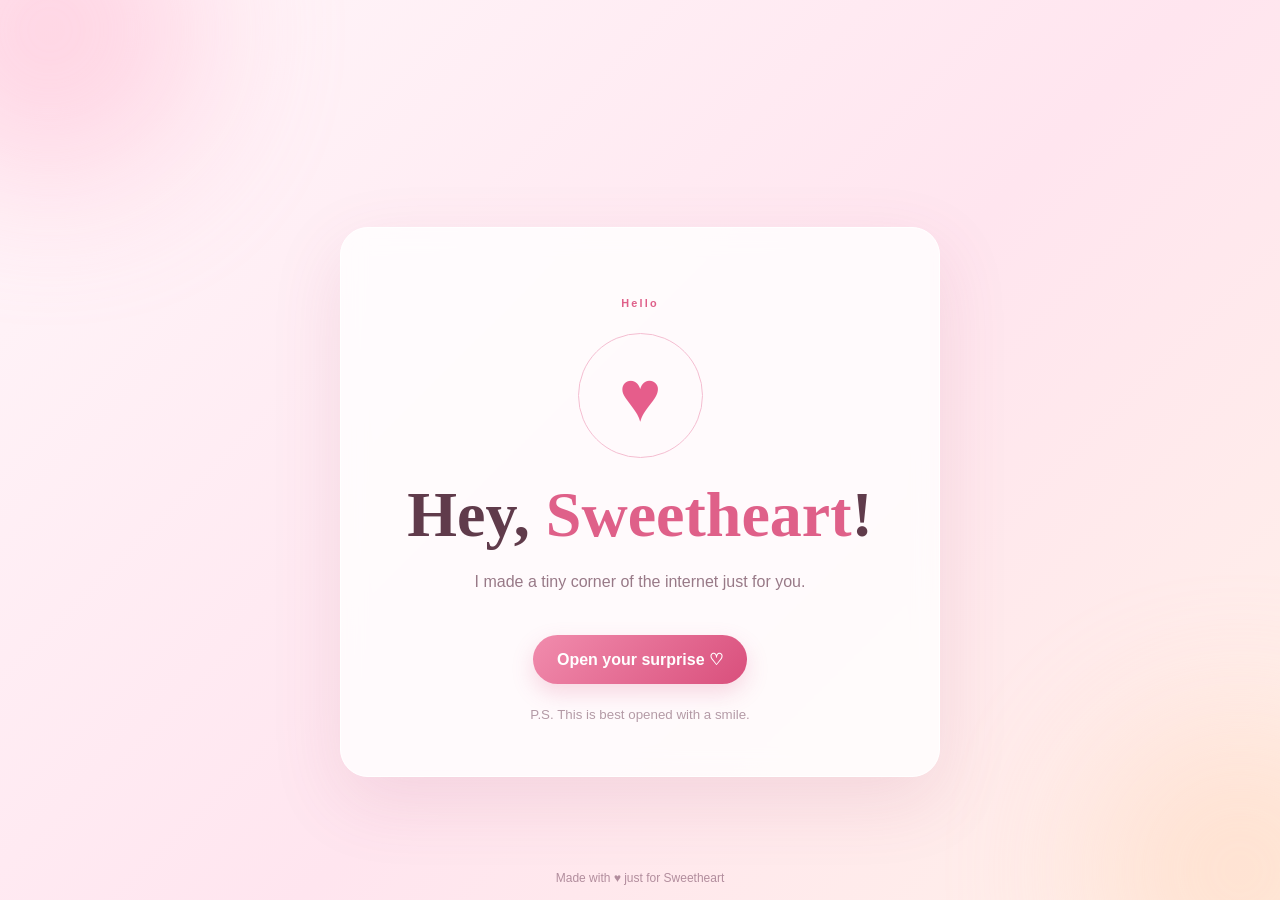
<file: index.html>
<!doctype html>
<html lang="en">
<head>
<meta charset="UTF-8"><meta name="viewport" content="width=device-width,initial-scale=1">
<meta name="theme-color" content="#fff0f5"><title>For Sweetheart ❤️</title>
<link rel="stylesheet" href="css/style.css">
</head>
<body>
<div class="glow g1"></div><div class="glow g2"></div><div id="hearts"></div>
<main class="card">
<section class="screen active" id="welcome">
<p class="eyebrow">Hello</p><div class="orbit">♥</div>
<h1>Hey, <em>Sweetheart</em>!</h1><p>I made a tiny corner of the internet just for you.</p>
<button id="start">Open your surprise ♡</button><small>P.S. This is best opened with a smile.</small>
</section>
<section class="screen" id="letter">
<p class="eyebrow">A MESSAGE FROM MY HEART</p><h2>Something is waiting for you…</h2>
<button class="envelope-wrap" id="envelope" aria-label="Open the letter">
<span class="envelope"><span class="paper">For you, Sweetheart<br><b>♥</b></span><span class="flap"></span><span class="front"></span><span class="seal">♥</span></span>
<span class="hint">Tap the envelope to open it</span></button>
</section>
<section class="screen" id="message">
<p class="eyebrow">JUST FOR YOU</p><div class="mini-heart">♥</div><h2>Dear Sweetheart,</h2>
<p id="typed" class="typed"></p><p class="signature">With love,<br><strong>Love</strong> ♥</p>
<button id="last">One last thing… ♡</button>
</section>
<section class="screen" id="final">
<p class="eyebrow">ALWAYS AND FOREVER</p><div class="big-heart">♥</div>
<h1>You are <em>special</em>.</h1>
<p>If I could choose one person to make smile today, it would always be you, Sweetheart. ❤️</p>
<p class="forever">Sending you the biggest hug. ♡</p><button class="link-btn" id="again">Watch it again ↻</button>
</section>
</main><footer>Made with ♥ just for Sweetheart</footer>
<script src="js/script.js"></script>
</body></html>
</file>
<file: css/style.css>
*{box-sizing:border-box}body{margin:0;min-height:100vh;display:grid;place-items:center;padding:24px 14px 55px;overflow:hidden;color:#603b4b;font-family:Arial,sans-serif;text-align:center;background:linear-gradient(135deg,#fff7fa,#ffe5ef 55%,#fff0e8)}.glow{position:fixed;width:300px;height:300px;border-radius:50%;filter:blur(75px);opacity:.45;pointer-events:none}.g1{background:#ffacc9;top:-120px;left:-100px}.g2{background:#ffd3b5;right:-110px;bottom:-120px}.card{z-index:1;width:min(100%,600px);min-height:550px;padding:35px 22px;display:grid;place-items:center;border:1px solid #fff;border-radius:28px;background:#ffffffc9;box-shadow:0 24px 70px #a94f7020;backdrop-filter:blur(12px)}.screen{display:none;width:100%;animation:enter .7s ease}.screen.active{display:block}@keyframes enter{from{opacity:0;transform:translateY(15px)}to{opacity:1;transform:none}}.eyebrow{font-size:.68rem;letter-spacing:.2em;font-weight:bold;color:#df6089}h1,h2{font-family:Georgia,serif}h1{font-size:clamp(2.5rem,8vw,4rem);margin:15px 0}h2{font-size:clamp(1.8rem,6vw,2.5rem)}em{font-style:normal;color:#df6089}p{line-height:1.8;color:#987987}button{border:0;border-radius:30px;padding:15px 24px;margin:22px 5px 8px;color:white;background:linear-gradient(135deg,#f18cad,#d94f7c);font-size:1rem;font-weight:bold;cursor:pointer;box-shadow:0 9px 22px #d94f7c35;transition:.2s}button:hover{transform:translateY(-3px)}small{display:block;color:#b49aa6;margin-top:15px}.orbit{width:125px;height:125px;margin:20px auto;border:1px solid #f4bdd0;border-radius:50%;display:grid;place-items:center;color:#e65d8b;font-size:4.5rem;animation:beat 1.2s infinite}@keyframes beat{50%{transform:scale(1.13)}}.envelope-wrap{background:none;box-shadow:none;display:grid;justify-items:center;margin:25px auto}.envelope{position:relative;display:block;width:210px;height:145px;margin:20px auto;filter:drop-shadow(0 12px 12px #be5a7e30)}.front{position:absolute;inset:0;background:#f3a5bf;clip-path:polygon(0 0,50% 56%,100% 0,100% 100%,0 100%);border-radius:7px}.flap{position:absolute;inset:0;z-index:3;background:#f8bfd0;clip-path:polygon(0 0,100% 0,50% 58%);transform-origin:top;transition:.7s}.paper{position:absolute;z-index:2;left:12%;top:10%;width:76%;height:82%;display:grid;place-content:center;gap:8px;background:#fffafd;color:#b94e76;font:18px Georgia;transition:.8s}.paper b{font-size:28px}.seal{position:absolute;z-index:4;top:55%;left:50%;transform:translate(-50%,-50%);color:white;font-size:27px}.envelope-wrap.open .flap{transform:rotateX(180deg);z-index:1}.envelope-wrap.open .paper{transform:translateY(-75px)}.envelope-wrap.open .seal{opacity:0}.hint{color:#987987;font-size:.85rem}.mini-heart{color:#e65d8b;font-size:2rem;animation:beat 1s infinite}.typed{min-height:125px;max-width:440px;margin:18px auto;font:1.2rem/1.9 Georgia;color:#806271;white-space:pre-line}.signature{color:#987987}.signature strong{font: bold 1.4rem Georgia;color:#c83f70}.big-heart{font-size:clamp(7rem,24vw,10rem);color:#ed6b94;text-shadow:0 12px 35px #e85d8750;animation:beat 1s infinite;line-height:1.2}.forever{color:#c83f70;font-weight:bold}.link-btn{background:none;color:#df6089;box-shadow:none}footer{position:fixed;bottom:15px;color:#b28d9d;font-size:.75rem}footer span{color:#df6089}.float-heart{position:fixed;bottom:-30px;color:#ed82a5;pointer-events:none;animation:rise linear forwards}@keyframes rise{to{transform:translateY(-110vh) rotate(35deg);opacity:0}}@media(max-width:480px){.card{min-height:540px;padding:28px 16px;border-radius:23px}}@media(prefers-reduced-motion:reduce){*{animation-duration:.01ms!important;animation-iteration-count:1!important;scroll-behavior:auto!important}}
</file>
